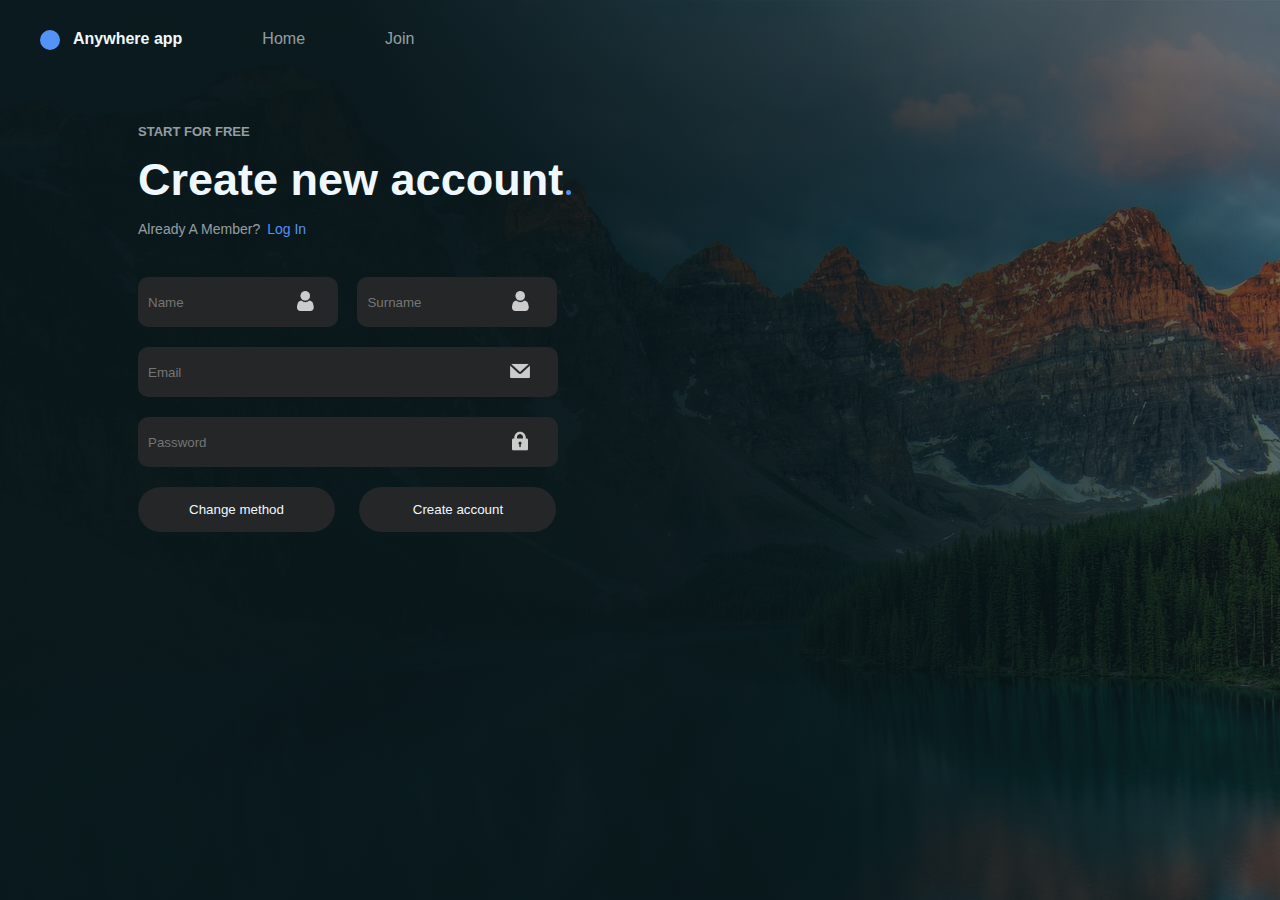
<file: index2.html>
<!DOCTYPE html>
<html lang="en">
<head>
    <meta charset="UTF-8">
    <meta name="viewport" content="width=device-width, initial-scale=1.0">
    <title>Login</title>
    <link rel="stylesheet" href="css/style2.css">
</head>
<body>
    <section class="content">
        <div class="gradient">
            <div class="menu">
                <ol>
                    <li><button></button></li>
                    <li class="li-p"><p><b>Anywhere app</b></p></li>
                    <li><a href="">Home</a></li>
                    <li><a href="">Join</a></li>
                </ol>
            </div>
            <div class="formul">
            <form action="" method="post">
                <h3>START FOR FREE</h3>
                <h1>Create new account<button class="btn-tittle"></button></h1>
                <p class="text-account">Already A Member?<a href="" class="a-login">Log In</a></p>
                <div class="inputs-row"><input type="text" placeholder="Name"  name="nombre" required> <img class="icons2" src="img/usuario.png" alt="">
                <input type="text" placeholder="Surname"  name="apellido" required> <img class="icons3" src="img/usuario.png" alt=""></div>
                <input type="email" placeholder="Email"  name="correo" required> <img class="icons" src="img/correo-electronico.png" alt=""><br>
                <input type="password" placeholder="Password"  name="contrasena" required> <img class="icons" src="img/cerrar-con-llave.png" alt="">
                <div class="btn-row"><input class="btn-submit" type="submit" value="Change method">
                <input type="submit" class="btn-submit" value="Create account"></div>
            </form>
            </div>
        </div>
    </section>
</body>
</html>
</file>
<file: css/style2.css>
* {
    margin: 0px;
    padding: 0px;
    font-family: sans-serif;
}

.content {
    width: 100%;
    height: 100vh;
    background: url(../img/fondo.jpg);
}

.gradient {
    width: 100%;
    height: 100vh;
    background: linear-gradient(65deg, rgba(9, 23, 26, 0.98) 45%, rgba(9, 23, 26, 0.8), rgba(30, 30, 30, 0.55));
}

.menu {
    padding-top: 20px;
    width: 100%;
    height: 40px;
}

ol {
    width: 100%;
    height: 40px;
    list-style: none;
    display: flex;
}

li {
    color: aliceblue;
    margin: 10px 40px;
}

li>a{
    transition: all 0.5s ease;
}

li>a:hover{
    color: #5392f7;
    transform: scale(1.1);
}

.li-p {
    margin-left: -27px;
}

a {
    text-decoration: none;
    color: #f0f8ff99;
}

button {
    width: 20px;
    height: 20px;
    border: none;
    border-radius: 50%;
    background-color: #5392f7;
}

.formul {
    width: 500px;
    height: 400px;
    margin: 5% 10%;
}

h3 {
    color: #f0f8ff99;
    margin: 10px;
    font-size: 13px;
}

h1 {
    font-size: 45px;
    margin: 15px 10px;
    color: aliceblue;
}

.btn-tittle {
    width: 5px;
    height: 5px;
    margin-left: 3px;
}

.text-account {
    color: #f0f8ff99;
    font-size: 14px;
    margin: 0px 0px 30px 10px;
    transition: all 0.5s ease;
}

.text-account>a{
    color: #5392f7;
    transition: all 0.5s ease;
}

.text-account>a:hover{
    letter-spacing: 2px;
}

.a-login {
    color: #5392f7;
    margin-left: 7px;
}

.inputs-row {
    width: 500px;
}

.inputs-row>input {
    width: 180px;
    margin-right: 5px;
}

input {
    width: 400px;
    padding: 10px;
    height: 30px;
    background-color: #242627;
    border: none;
    margin: 10px;
    border-radius: 10px;
    color: aliceblue;
    transition: all 0.4s ease;
}

input:hover {
    background-color: #2426277d;
}

input:focus {
    background-color: #2426277d;
    outline: 2px solid #5392f7;
}

.btn-row {
    width: 500px;
}

.btn-row>input {
    width: 197px;
    margin-right: 5px;
    padding: 10px;
    height: 45px;
    background-color: #242627;
    border: none;
    margin: 10px;
    border-radius: 25px;
    color: aliceblue;
    transition: all 0.5s ease;
}

.btn-row>input:hover {
    background-color: #5392f7;
    transform: scale(1.05);
    letter-spacing: 2px;
}

.icons {
    width: 20px;
    height: 20px;
    position: absolute;
    margin: 24px 0px 0px -58px;
}

.icons2 {
    width: 20px;
    height: 20px;
    margin: 24px 0px 0px -50px;
    position: absolute;
}

.icons3 {
    width: 20px;
    height: 20px;
    margin: 24px 0px 0px -50px;
    position: absolute;
}
</file>
